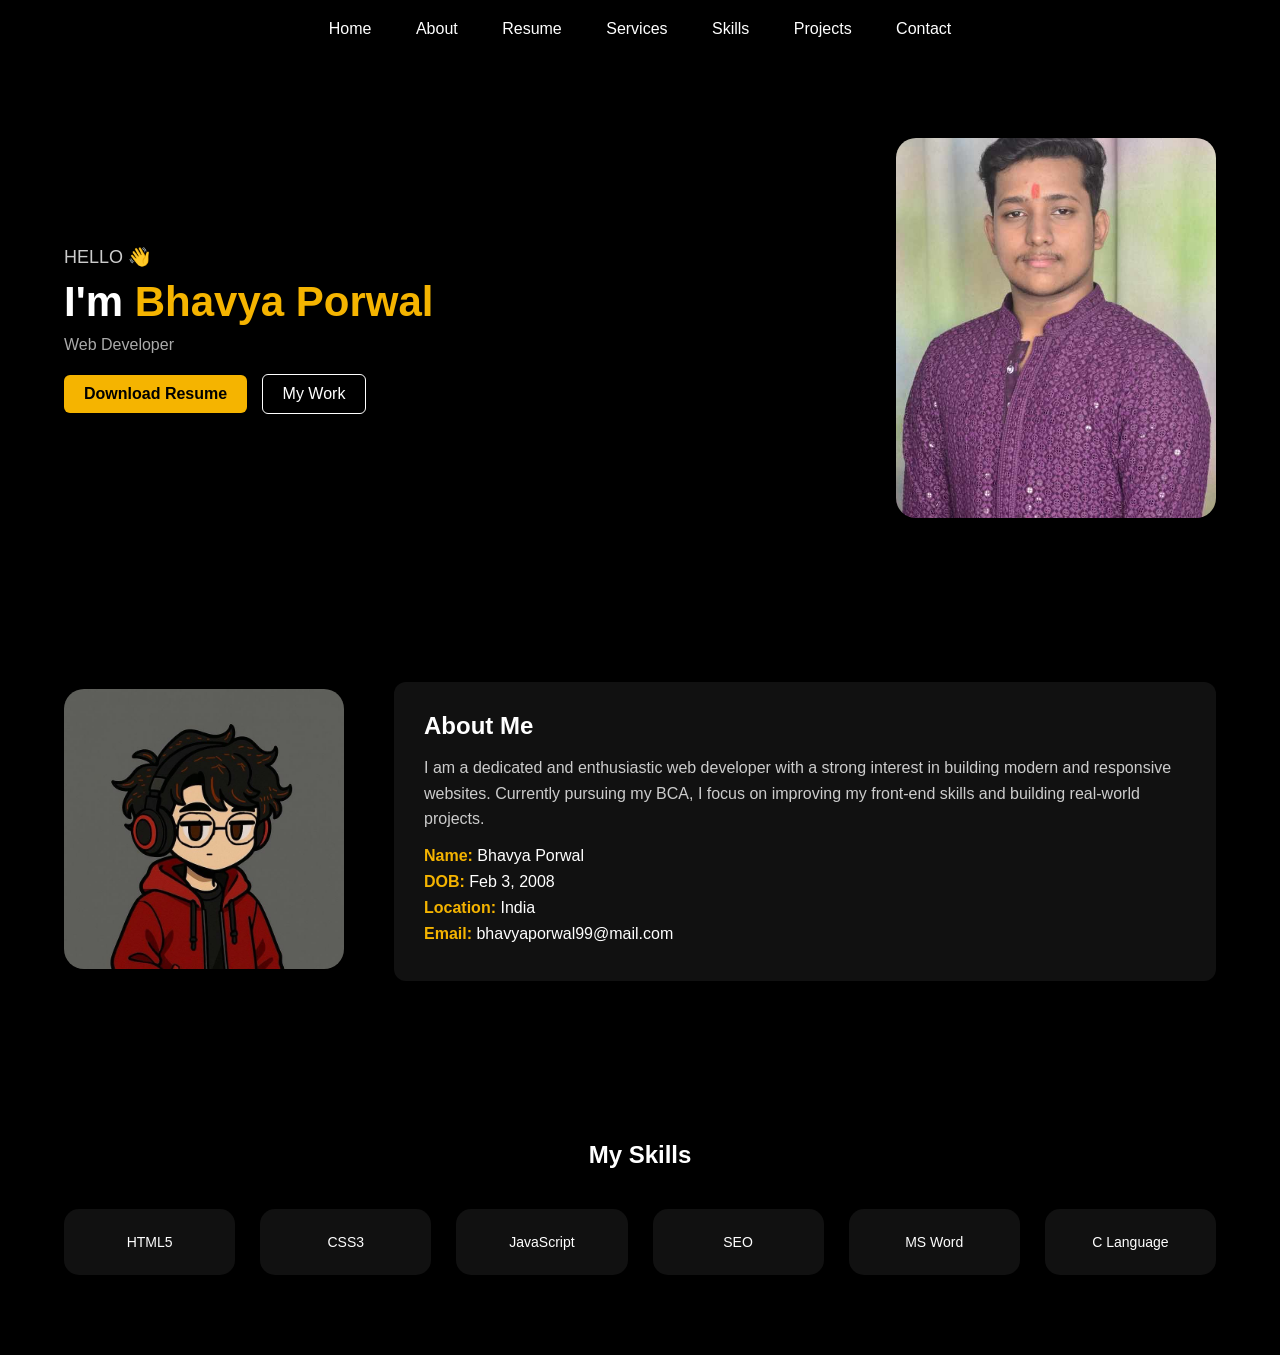
<file: index.html>
<!DOCTYPE html>
<html lang="en">

<head>
    <meta charset="UTF-8">
    <meta name="viewport" content="width=device-width, initial-scale=1.0">
    <title>Portfolio</title>
    <link rel="stylesheet" href="style.css">
</head>

<body>

    <!-- NAVBAR -->
    <header class="header">
        <div class="container nav">
            <nav>
                <a href="index.html">Home</a>
                <a href="about.html">About</a>
                <a href="resume.html">Resume</a>
                <a href="services.html">Services</a>
                <a href="skills.html">Skills</a>
                <a href="projects.html">Projects</a>
                <a href="contact.html">Contact</a>
            </nav>
        </div>
    </header>

    <!-- HERO -->
    <section class="hero">
        <div class="container hero-content">

            <div class="text">
                <p class="hello">HELLO 👋</p>
                <h1>I'm <span>Bhavya Porwal</span></h1>
                <p class="subtitle">Web Developer</p>

                <div class="buttons">
                    <a href="assets/resume.pdf" download class="btn yellow">Download Resume</a>
                    <a href="projects.html" class="btn outline">My Work</a>
                </div>
            </div>

            <div class="image">
                <img src="assets/profile.jpg" alt="Profile">
            </div>

        </div>
    </section>

    <!-- ABOUT -->
    <section class="about">
        <div class="container about-content">

            <div class="about-img">
                <img src="assets/profile2.jpg" alt="Profile 2">
            </div>

            <div class="about-text">
                <h2>About Me</h2>

                <p>
                    I am a dedicated and enthusiastic web developer with a strong interest in building modern and
                    responsive websites. Currently pursuing my BCA, I focus on improving my front-end skills and
                    building real-world projects.
                </p>

                <ul>
                    <li><b>Name:</b> Bhavya Porwal</li>
                    <li><b>DOB:</b> Feb 3, 2008</li>
                    <li><b>Location:</b> India</li>
                    <li><b>Email:</b> bhavyaporwal99@mail.com</li>

                </ul>

            </div>

        </div>
    </section>

    <!-- SKILLS -->
    <section class="skills">
        <div class="container">
            <h2 class="section-title">My Skills</h2>

            <div class="skills-box">

                <div class="skill-card">
                    <i class="fab fa-html5"></i>
                    <p>HTML5</p>
                </div>

                <div class="skill-card">
                    <i class="fab fa-css3-alt"></i>
                    <p>CSS3</p>
                </div>

                <div class="skill-card">
                    <i class="fab fa-js"></i>
                    <p>JavaScript</p>
                </div>

                <div class="skill-card">
                    <i class="fas fa-search"></i>
                    <p>SEO</p>
                </div>

                <div class="skill-card">
                    <i class="fas fa-file-word"></i>
                    <p>MS Word</p>
                </div>

                <div class="skill-card">
                    <i class="fas fa-code"></i>
                    <p>C Language</p>
                </div>

            </div>
        </div>
    </section>

</body>

</html>
</file>
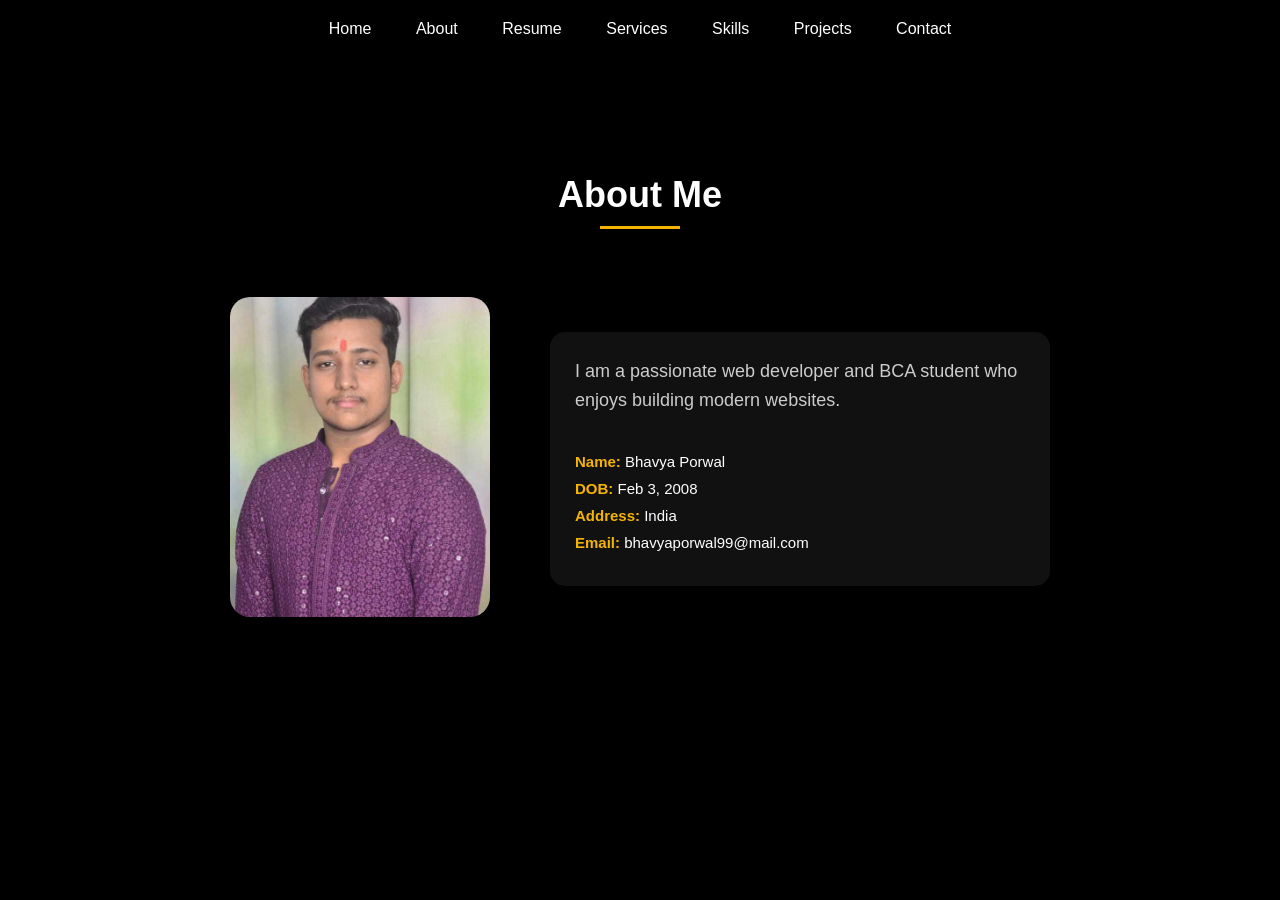
<file: about.html>
<!DOCTYPE html>
<html lang="en">

<head>
    <meta charset="UTF-8">
    <meta name="viewport" content="width=device-width, initial-scale=1.0">
    <title>About Me - Portfolio</title>
    <style>
        * {
            margin: 0;
            padding: 0;
            box-sizing: border-box;
            font-family: Arial, sans-serif;
        }

        body {
            background: #000;
            color: #fff;
        }

        /* CONTAINER */
        .container {
            width: 90%;
            margin: auto;
        }

        /* NAVBAR */
        .header {
            position: sticky;
            top: 0;
            background: #000;
            z-index: 1000;
        }

        .nav {
            display: flex;
            justify-content: center;
            padding: 20px 0;
        }

        nav a {
            margin: 0 20px;
            text-decoration: none;
            color: #fff;
            font-size: 16px;
            position: relative;
            transition: 0.3s;
        }

        /* underline hover */
        nav a::after {
            content: "";
            width: 0%;
            height: 2px;
            background: #f5b400;
            position: absolute;
            left: 0;
            bottom: -5px;
            transition: 0.3s;
        }



        nav a:hover::after {
            width: 100%;
        }

        /* ABOUT SECTION */
        .about {
            padding: 80px 10%;
        }

        /* TITLE */
        .about h1 {
            text-align: center;
            font-size: 36px;
            margin-bottom: 50px;
            position: relative;
            animation: fadeDown 1s ease;
        }

        /* underline */
        .about h1::after {
            content: "";
            width: 80px;
            height: 3px;
            background: #f5b400;
            display: block;
            margin: 10px auto 0;
        }

        /* CONTAINER */
        .about-container {
            display: flex;
            align-items: center;
            justify-content: center;
            gap: 60px;
            animation: fadeUp 1s ease;
        }

        /* IMAGE */
        .about-img img {
            width: 260px;
            height: 320px;
            object-fit: cover;
            border-radius: 20px;
            transition: 0.4s;
        }

        /* IMAGE HOVER 🔥 */
        .about-img img:hover {
            transform: scale(1.05);

        }

        /* TEXT BOX */
        .about-text {
            max-width: 500px;
            background: #111;
            padding: 25px;
            border-radius: 15px;
            transition: 0.4s;
        }

        /* HOVER CARD */
        .about-text:hover {
            transform: translateY(-8px);
            box-shadow: 0 0 30px rgba(245, 180, 0, 0.3);
        }

        /* DESCRIPTION */
        .about-text p {
            font-size: 18px;
            line-height: 1.6;
            margin-bottom: 20px;
            color: #ccc;
        }

        /* LIST */
        .about-text ul {
            list-style: none;
        }

        .about-text li {
            margin-bottom: 10px;
            font-size: 15px;
        }

        /* highlight labels */
        .about-text li b {
            color: #f5b400;
        }

        /* ================= ANIMATIONS ================= */

        /* fade up */
        @keyframes fadeUp {
            from {
                opacity: 0;
                transform: translateY(50px);
            }

            to {
                opacity: 1;
                transform: translateY(0);
            }
        }

        /* fade down */
        @keyframes fadeDown {
            from {
                opacity: 0;
                transform: translateY(-40px);
            }

            to {
                opacity: 1;
                transform: translateY(0);
            }
        }

        /* ================= MOBILE ================= */
        @media (max-width: 768px) {
            .about-container {
                flex-direction: column;
                text-align: center;
            }

            .about-img img {
                width: 220px;
                height: 260px;
            }
        }
    </style>
</head>

<body>

    <!-- NAVBAR -->
    <header>
        <div class="container nav">
            <nav>
                <a href="index.html">Home</a>
                <a href="about.html">About</a>
                <a href="resume.html">Resume</a>
                <a href="services.html">Services</a>
                <a href="skills.html">Skills</a>
                <a href="projects.html">Projects</a>
                <a href="contact.html">Contact</a>
            </nav>
        </div>
    </header>

    <br><br>

    <section class="about">
        <h1>About Me</h1>
        <br>

        <div class="about-container">

            <!-- LEFT IMAGE -->
            <div class="about-img">
                <img src="assets/profile.jpg" alt="about">
            </div>

            <!-- RIGHT TEXT -->
            <div class="about-text">
                <p>
                    I am a passionate web developer and BCA student who enjoys building modern websites.
                </p>
                <br>

                <ul>
                    <li><b>Name:</b> Bhavya Porwal</li>
                    <li><b>DOB:</b> Feb 3, 2008</li>
                    <li><b>Address:</b> India</li>
                    <li><b>Email:</b> bhavyaporwal99@mail.com</li>
                </ul>
            </div>

        </div>
    </section>
</body>

</html>
</file>
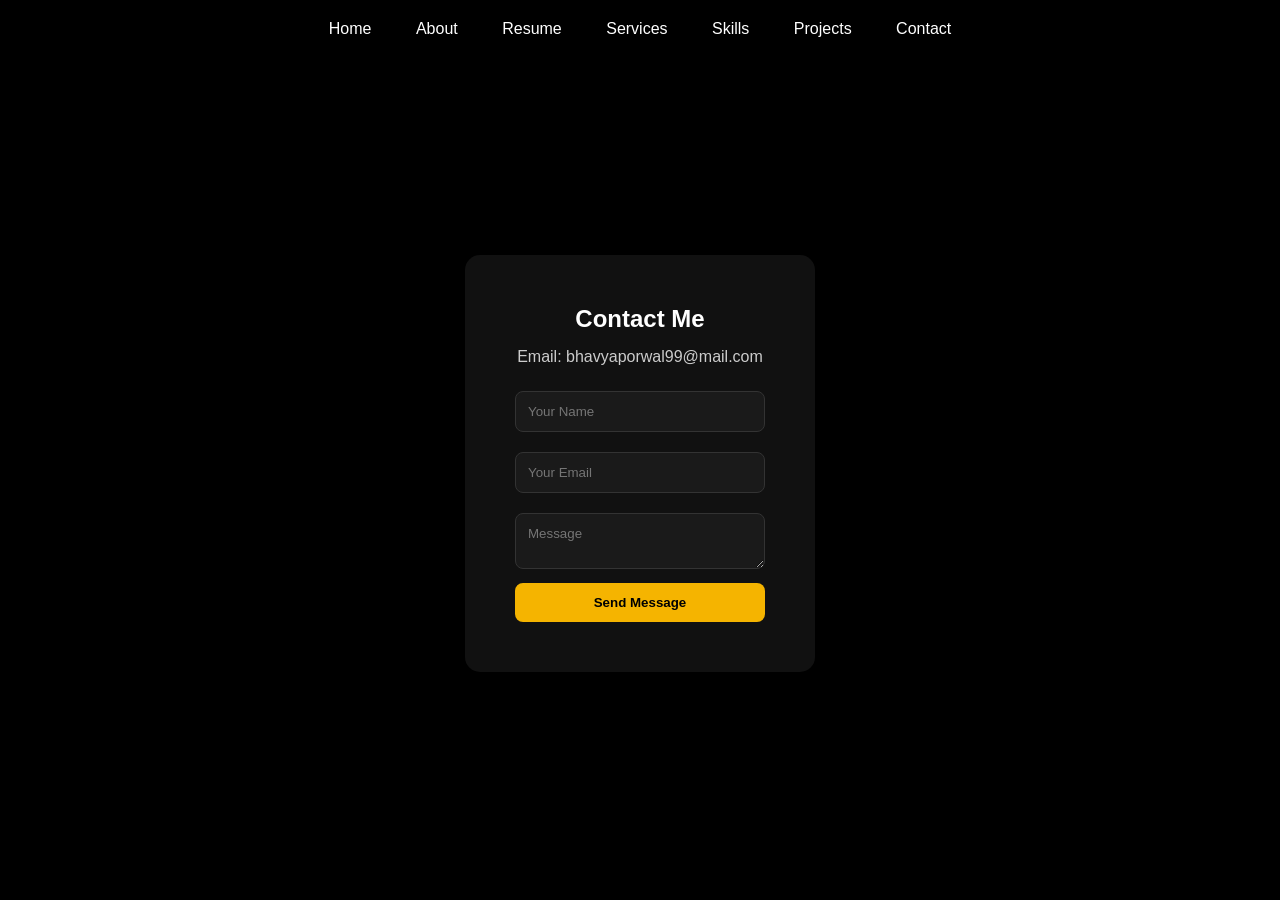
<file: contact.html>
<!DOCTYPE html>
<html lang="en">

<head>
    <meta charset="UTF-8">
    <meta name="viewport" content="width=device-width, initial-scale=1.0">
    <title>Contacts - Portfolio</title>

    <style>
        /* RESET */
        * {
            margin: 0;
            padding: 0;
            box-sizing: border-box;
            font-family: Arial, sans-serif;
        }

        body {
            background: #000;
            color: #fff;
        }

        /* NAVBAR */
        .header {
            position: sticky;
            top: 0;
            background: #000;
            z-index: 1000;
        }

        .nav {
            display: flex;
            justify-content: center;
            padding: 20px 0;
        }

        nav a {
            margin: 0 20px;
            text-decoration: none;
            color: #fff;
            font-size: 16px;
            position: relative;
            transition: 0.3s;
        }

        /* underline hover */
        nav a::after {
            content: "";
            width: 0%;
            height: 2px;
            background: #f5b400;
            position: absolute;
            left: 0;
            bottom: -5px;
            transition: 0.3s;
        }

       

        nav a:hover::after {
            width: 100%;
        }

        /* CONTACT SECTION */
        .contact {
            display: flex;
            justify-content: center;
            align-items: center;
            min-height: 90vh;
            padding: 20px;
        }

        /* CARD */
        .contact-box {
            background: #111;
            padding: 50px;
            border-radius: 15px;
            width: 350px;
            text-align: center;
            position: relative;
            transition: 0.4s;

            /* animation */
            animation: fadeUp 1s ease;
        }

        /* hover lift 🔥 */
        .contact-box:hover {
            transform: translateY(-10px);
            box-shadow: 0 0 40px rgba(176, 4, 244, 0.4);
        }

        /* TITLE */
        .contact-box h2 {
            margin-bottom: 15px;
        }

        /* TEXT */
        .contact-box p {
            margin: 5px 0 15px;
            color: #ccc;
        }

        /* INPUTS */
        input,
        textarea {
            width: 100%;
            padding: 12px;
            margin: 10px 0;
            border: 1px solid #333;
            outline: none;
            border-radius: 8px;
            background: #1a1a1a;
            color: #fff;
            transition: 0.3s;
        }

        /* focus effect 🔥 */
        input:focus,
        textarea:focus {
            border-color: #f5b400;
            box-shadow: 0 0 10px rgba(245, 180, 0, 0.3);
        }

        /* BUTTON */
        button {
            width: 100%;
            padding: 12px;
            background: #f5b400;
            color: #000;
            border: none;
            border-radius: 8px;
            cursor: pointer;
            font-weight: bold;
            transition: 0.3s;
        }

        /* button hover */
        button:hover {
            background: #ffcc00;
            transform: scale(1.05);
        }

        /* ================= ANIMATIONS ================= */
        @keyframes fadeUp {
            from {
                opacity: 0;
                transform: translateY(50px);
            }

            to {
                opacity: 1;
                transform: translateY(0);
            }
        }

        /* ================= MOBILE ================= */
        @media (max-width: 768px) {
            .contact-box {
                width: 90%;
                padding: 30px;
            }
        }
    </style>
</head>

<body>

    <!-- NAVBAR -->
    <header>
        <div class="nav">
            <nav>
                <a href="index.html">Home</a>
                <a href="about.html">About</a>
                <a href="resume.html">Resume</a>
                <a href="services.html">Services</a>
                <a href="skills.html">Skills</a>
                <a href="projects.html">Projects</a>
                <a href="contact.html">Contact</a>
            </nav>
        </div>
    </header>

    <!-- CONTACT -->
    <section class="contact">
        <div class="contact-box">

            <h2>Contact Me</h2>

            <p>Email: bhavyaporwal99@mail.com</p>


            <form action="https://formspree.io/f/xjykppkq" method="POST">

                <input type="text" name="name" placeholder="Your Name" required>

                <input type="email" name="email" placeholder="Your Email" required>

                <textarea name="message" placeholder="Message" required></textarea>

                <button type="submit">Send Message</button>

            </form>

        </div>
    </section>

</body>

</html>
</file>
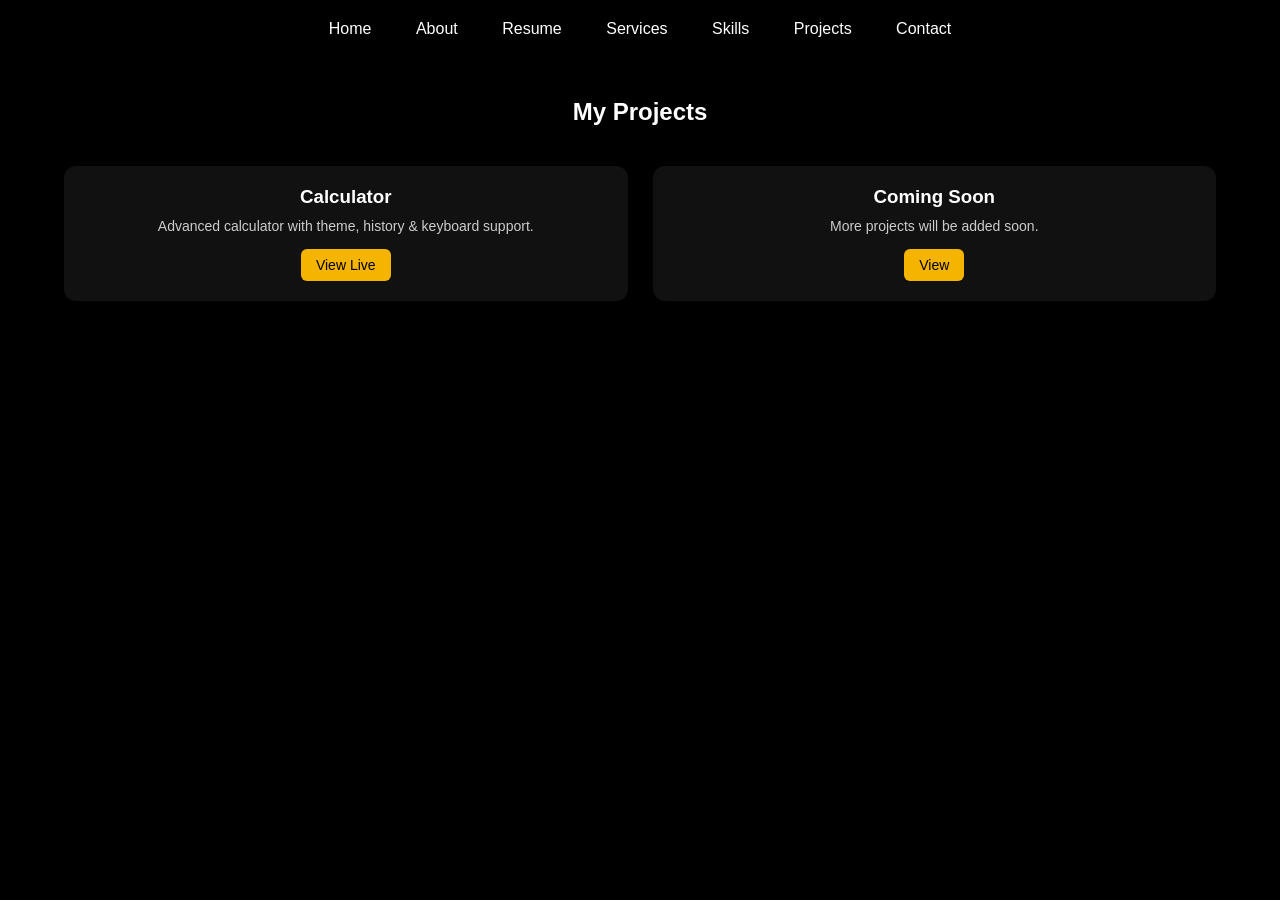
<file: projects.html>
<!DOCTYPE html>
<html lang="en">

<head>
    <meta charset="UTF-8">
    <meta name="viewport" content="width=device-width, initial-scale=1.0">
    <title>Projects - Portfolio</title>

    <style>
        * {
            margin: 0;
            padding: 0;
            box-sizing: border-box;
            font-family: Arial, sans-serif;
        }

        body {
            background: #000;
            color: #fff;
        }

        .container {
            width: 90%;
            margin: auto;
        }

        /* NAVBAR */
        .nav {
            display: flex;
            justify-content: center;
            padding: 20px 0;
        }

        nav a {
            margin: 0 20px;
            text-decoration: none;
            color: #fff;
            font-size: 16px;
            position: relative;
        }

        nav a::after {
            content: "";
            width: 0%;
            height: 2px;
            background: #f5b400;
            position: absolute;
            left: 0;
            bottom: -5px;
            transition: 0.3s;
        }

        nav a:hover::after {
            width: 100%;
        }

        h1 {
            text-align: center;
            margin: 40px 0;
        }

        /* PROJECT GRID */
        .projects {
            display: grid;
            grid-template-columns: repeat(auto-fit, minmax(250px, 1fr));
            gap: 25px;
            padding-bottom: 50px;
        }

        /* CARD */
        .project-card {
            background: #111;
            padding: 20px;
            border-radius: 12px;
            text-align: center;
            transition: 0.3s;
        }

        .project-card:hover {
            transform: translateY(-8px);
            box-shadow: 0 0 15px rgba(245, 180, 0, 0.5);
        }

        .project-card h3 {
            margin-bottom: 10px;
        }

        .project-card p {
            font-size: 14px;
            color: #ccc;
            margin-bottom: 15px;
        }

        /* BUTTON */
        .btn {
            display: inline-block;
            padding: 8px 15px;
            background: #f5b400;
            color: #000;
            text-decoration: none;
            border-radius: 6px;
            font-size: 14px;
        }

        .btn:hover {
            background: #ffcc00;
        }
    </style>
</head>

<body>

    <!-- NAVBAR -->
    <header>
        <div class="container nav">
            <nav>
                <a href="index.html">Home</a>
                <a href="about.html">About</a>
                <a href="resume.html">Resume</a>
                <a href="services.html">Services</a>
                <a href="skills.html">Skills</a>
                <a href="projects.html">Projects</a>
                <a href="contact.html">Contact</a>
            </nav>
        </div>
    </header>

    <!-- PROJECT SECTION -->
    <section class="container">
        <h1>My Projects</h1>

        <div class="projects">

            <!-- PROJECT 1 -->
            <div class="project-card">
                <h3>Calculator</h3>
                <p>Advanced calculator with theme, history & keyboard support.</p>
                <a href="https://bhavyaporwal99.github.io/Calculator/" target="_blank" class="btn">View Live</a>
            </div>

            

            <!-- PROJECT 2 -->
            <div class="project-card">
                <h3>Coming Soon</h3>
                <p>More projects will be added soon.</p>
                <a href="#" class="btn">View</a>
            </div>

        </div>
    </section>

</body>
</html>
</file>
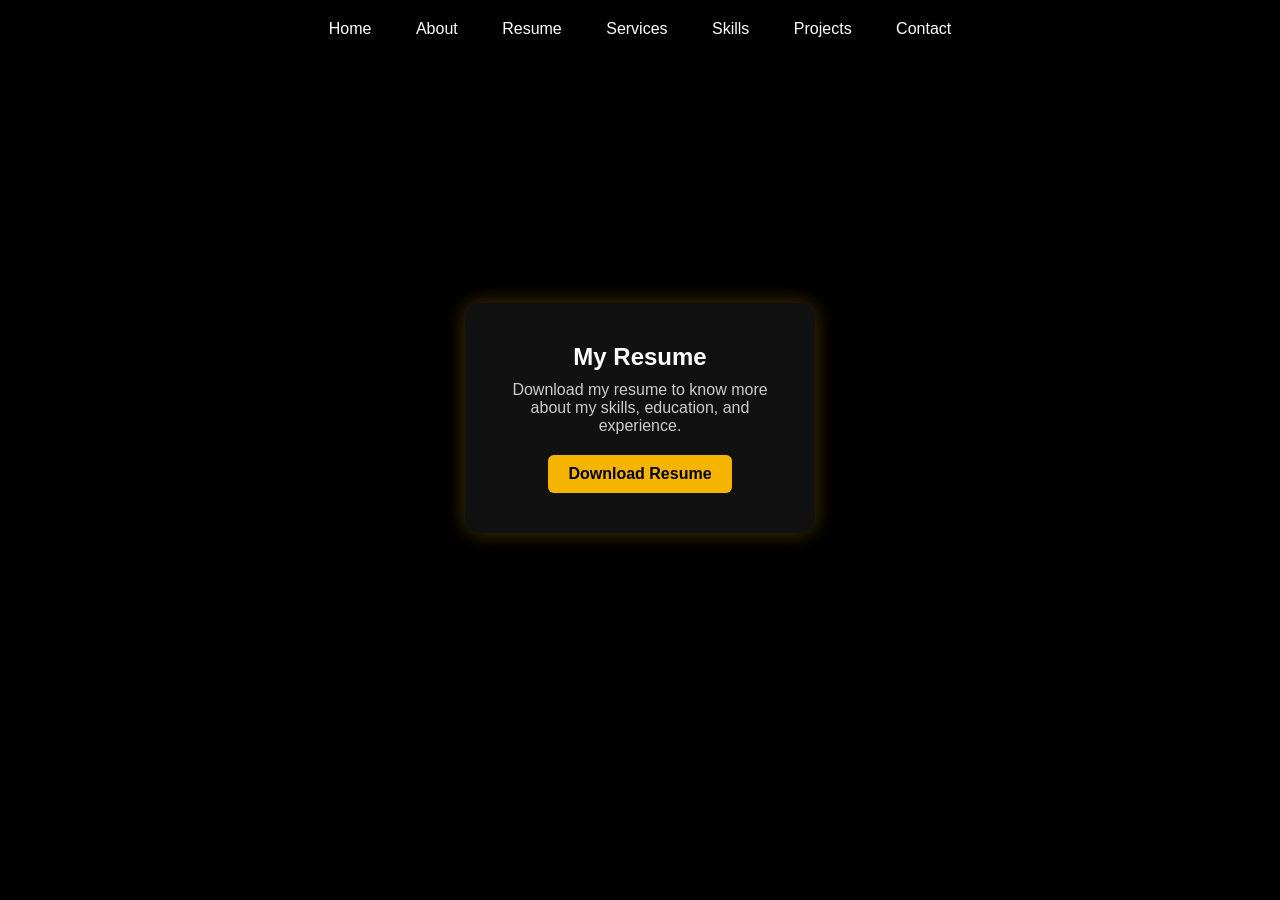
<file: resume.html>
<!DOCTYPE html>
<html lang="en">

<head>
    <meta charset="UTF-8">
    <meta name="viewport" content="width=device-width, initial-scale=1.0">
    <title>Resume - Portfolio</title>

    <style>
        * {
            margin: 0;
            padding: 0;
            box-sizing: border-box;
            font-family: Arial, sans-serif;
        }

        body {
            background: #000;
            color: #fff;
        }

        /* NAVBAR */
        .header {
            position: sticky;
            top: 0;
            background: #000;
            z-index: 1000;
        }

        .nav {
            display: flex;
            justify-content: center;
            padding: 20px 0;
        }

        nav a {
            margin: 0 20px;
            text-decoration: none;
            color: #fff;
            font-size: 16px;
            position: relative;
            transition: 0.3s;
        }

        /* underline hover */
        nav a::after {
            content: "";
            width: 0%;
            height: 2px;
            background: #f5b400;
            position: absolute;
            left: 0;
            bottom: -5px;
            transition: 0.3s;
        }


        nav a:hover::after {
            width: 100%;
        }

        /* RESUME SECTION */
        .resume {
            display: flex;
            justify-content: center;
            align-items: center;
            height: 80vh;
        }

        /* CARD */
        .resume-box {
            background: #111;
            padding: 40px;
            border-radius: 15px;
            text-align: center;
            width: 350px;
            box-shadow: 0 0 20px rgba(245, 180, 0, 0.3);
            transition: 0.4s;

            /* animation */
            animation: fadeUp 1s ease;
        }

        /* hover effect 🔥 */
        .resume-box:hover {
            transform: translateY(-10px) scale(1.03);
            box-shadow: 0 0 40px rgba(245, 180, 0, 0.6);
        }

        .resume-box h1 {
            margin-bottom: 10px;
        }

        .resume-box p {
            color: #ccc;
            margin-bottom: 20px;
        }

        /* BUTTON */
        .btn {
            padding: 10px 20px;
            border: none;
            cursor: pointer;
            text-decoration: none;
            display: inline-block;
            border-radius: 6px;
            transition: 0.3s;
        }

        .yellow {
            background: #f5b400;
            color: #000;
            font-weight: bold;
        }

        /* button hover 🔥 */
        .yellow:hover {
            background: #ffcc00;
            transform: scale(1.08);
        }

        /* ENTRY ANIMATION */
        @keyframes fadeUp {
            from {
                opacity: 0;
                transform: translateY(50px);
            }

            to {
                opacity: 1;
                transform: translateY(0);
            }
        }
    </style>
</head>

<body>

    <!-- NAVBAR -->
    <header>
        <div class="nav">
            <nav>
                <a href="index.html">Home</a>
                <a href="about.html">About</a>
                <a href="resume.html">Resume</a>
                <a href="services.html">Services</a>
                <a href="skills.html">Skills</a>
                <a href="projects.html">Projects</a>
                <a href="contact.html">Contact</a>
            </nav>
        </div>
    </header>

    <!-- RESUME -->
    <section class="resume">
        <div class="resume-box">

            <h1>My Resume</h1>
            <p>Download my resume to know more about my skills, education, and experience.</p>

            <a href="assets/Resume.pdf" download class="btn yellow">
                Download Resume
            </a>

        </div>
    </section>

</body>

</html>
</file>
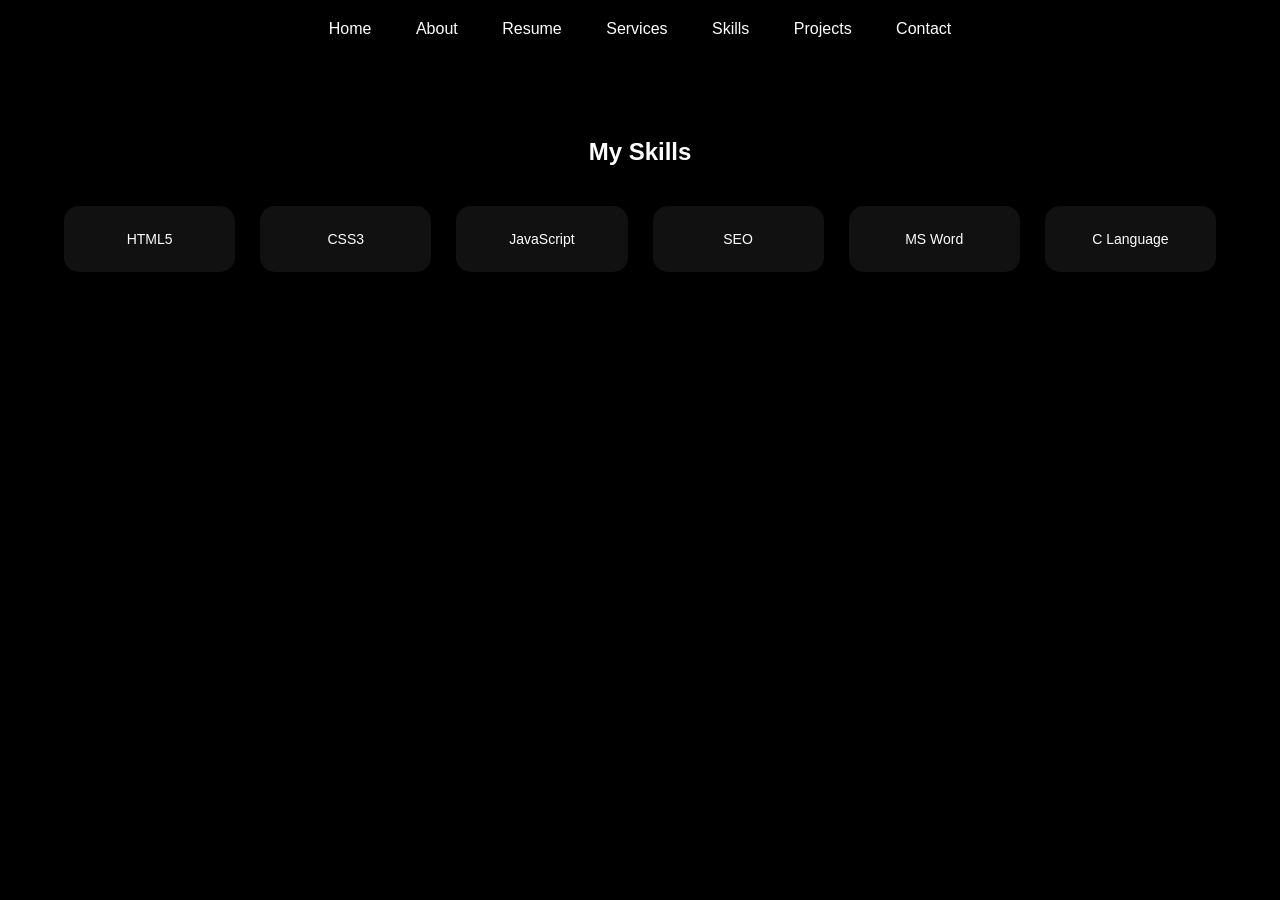
<file: skills.html>
<!DOCTYPE html>
<html lang="en">

<head>
    <meta charset="UTF-8">
    <meta name="viewport" content="width=device-width, initial-scale=1.0">
    <title>Skills-Portfolio</title>

    <style>
        * {
            margin: 0;
            padding: 0;
            box-sizing: border-box;
            font-family: Arial, sans-serif;
        }

        body {
            background: #000;
            color: #fff;
        }

        /* CONTAINER */
        .container {
            width: 90%;
            margin: auto;
        }

        /* NAVBAR */
        .header {
            position: sticky;
            top: 0;
            background: #000;
            z-index: 1000;
        }

        .nav {
            display: flex;
            justify-content: center;
            padding: 20px 0;
        }

        nav a {
            margin: 0 20px;
            text-decoration: none;
            color: #fff;
            font-size: 16px;
            position: relative;
        }

        /* underline hover */
        nav a::after {
            content: "";
            width: 0%;
            height: 2px;
            background: #f5b400;
            position: absolute;
            left: 0;
            bottom: -5px;
            transition: 0.3s;
        }

        nav a:hover::after {
            width: 100%;
        }

        /* SKILLS */

        .skills {
            padding: 80px 0;
            text-align: center;
        }

        .skills-box {
            display: grid;
            grid-template-columns: repeat(auto-fit, minmax(140px, 1fr));
            gap: 25px;
            margin-top: 40px;
        }

        /* CARD */
        .skill-card {
            background: #111;
            padding: 25px;
            border-radius: 15px;
            transition: 0.4s;
            position: relative;
            overflow: hidden;
            cursor: pointer;
        }

        /* ICON */
        .skill-card i {
            font-size: 40px;
            margin-bottom: 10px;
            color: #f5b400;
        }

        /* TEXT */
        .skill-card p {
            font-size: 14px;
        }

        /* HOVER EFFECT 🔥 */
        .skill-card:hover {
            transform: translateY(-10px) scale(1.05);
            background: #f5b400;
            color: #000;
        }

        /* ICON CHANGE COLOR ON HOVER */
        .skill-card:hover i {
            color: #000;
        }

        /* GLOW ANIMATION */
        .skill-card::before {
            content: "";
            position: absolute;
            width: 0;
            height: 100%;
            background: rgba(255, 180, 0, 0.2);
            left: 0;
            top: 0;
            transition: 0.4s;
        }

        .skill-card:hover::before {
            width: 100%;
        }

        /* FADE IN ANIMATION */
        @keyframes fadeUp {
            from {
                opacity: 0;
                transform: translateY(40px);
            }

            to {
                opacity: 1;
                transform: translateY(0);
            }
        }

        .skill-card {
            animation: fadeUp 0.8s ease forwards;
        }

        /* STAGGER EFFECT */
        .skill-card:nth-child(1) {
            animation-delay: 0.1s;
        }

        .skill-card:nth-child(2) {
            animation-delay: 0.2s;
        }

        .skill-card:nth-child(3) {
            animation-delay: 0.3s;
        }

        .skill-card:nth-child(4) {
            animation-delay: 0.4s;
        }

        .skill-card:nth-child(5) {
            animation-delay: 0.5s;
        }

        .skill-card:nth-child(6) {
            animation-delay: 0.6s;
        }
    </style>

</head>

<body>

    <!-- NAVBAR -->
    <header>
        <div class="container nav">
            <nav>
                <a href="index.html">Home</a>
                <a href="about.html">About</a>
                <a href="resume.html">Resume</a>
                <a href="services.html">Services</a>
                <a href="skills.html">Skills</a>
                <a href="projects.html">Projects</a>
                <a href="contact.html">Contact</a>
            </nav>
        </div>
    </header>

    <!-- SKILLS -->
    <section class="skills">
        <div class="container">
            <h2 class="section-title">My Skills</h2>

            <div class="skills-box">

                <div class="skill-card">
                    <i class="fab fa-html5"></i>
                    <p>HTML5</p>
                </div>

                <div class="skill-card">
                    <i class="fab fa-css3-alt"></i>
                    <p>CSS3</p>
                </div>

                <div class="skill-card">
                    <i class="fab fa-js"></i>
                    <p>JavaScript</p>
                </div>

                <div class="skill-card">
                    <i class="fas fa-search"></i>
                    <p>SEO</p>
                </div>

                <div class="skill-card">
                    <i class="fas fa-file-word"></i>
                    <p>MS Word</p>
                </div>

                <div class="skill-card">
                    <i class="fas fa-code"></i>
                    <p>C Language</p>
                </div>

            </div>
        </div>
    </section>

</body>

</html>
</file>
<file: style.css>
* {
    margin: 0;
    padding: 0;
    box-sizing: border-box;
    font-family: Arial, sans-serif;
}

body {
    background: #000;
    color: #fff;
}

/* CONTAINER */
.container {
    width: 90%;
    margin: auto;
}

/* NAVBAR */
.header {
    position: sticky;
    top: 0;
    background: black;
    z-index: 1000;
}

.nav {
    display: flex;
    justify-content: center;
    padding: 20px 0;
}

nav a {
    margin: 0 20px;
    text-decoration: none;
    color: #fff;
    font-size: 16px;
    position: relative;
}

/* underline hover */
nav a::after {
    content: "";
    width: 0%;
    height: 2px;
    background: #f5b400;
    position: absolute;
    left: 0;
    bottom: -5px;
    transition: 0.3s;
}

nav a:hover::after {
    width: 100%;
}

/* HERO */
.hero {
    padding: 80px 0;
}

.hero-content {
    display: flex;
    align-items: center;
    justify-content: space-between;
}

.hero .text {
    max-width: 50%;
}

.hello {
    font-size: 18px;
    color: #ccc;
}

.hero h1 {
    font-size: 42px;
    margin: 10px 0;
}

.hero span {
    color: #f5b400;
}

.subtitle {
    margin-bottom: 20px;
    color: #aaa;
}

/* BUTTONS */
.btn {
    padding: 10px 20px;
    margin-right: 10px;
    border-radius: 6px;
    text-decoration: none;
    display: inline-block;
}

.yellow {
    background: #f5b400;
    color: #000;
    font-weight: bold;
}

.yellow:hover {
    background: #ffcc00;
}

.outline {
    border: 1px solid #fff;
    color: #fff;
}

.outline:hover {
    background: #fff;
    color: #000;
}

/* IMAGE */
.image img {
    width: 320px;
    height: 380px;
    object-fit: cover;
    border-radius: 20px;

}

/* ABOUT */
.about {
    padding: 80px 0;
}

.about-content {
    display: flex;
    gap: 50px;
    align-items: center;
}

.about-img img {
    width: 280px;
    border-radius: 20px;
}

.about-text {
    background: #111;
    padding: 30px;
    border-radius: 12px;
}

.about-text h2 {
    margin-bottom: 15px;
}

.about-text p {
    margin-bottom: 15px;
    color: #ccc;
    line-height: 1.6;
}

.about-text ul {
    list-style: none;
}

.about-text li {
    margin-bottom: 8px;
}

.about-text b {
    color: #f5b400;
}

/* SKILLS */
/* ================= SKILLS PREMIUM ================= */

.skills {
    padding: 80px 0;
    text-align: center;
}

.skills-box {
    display: grid;
    grid-template-columns: repeat(auto-fit, minmax(140px, 1fr));
    gap: 25px;
    margin-top: 40px;
}

/* CARD */
.skill-card {
    background: #111;
    padding: 25px;
    border-radius: 15px;
    transition: 0.4s;
    position: relative;
    overflow: hidden;
    cursor: pointer;
}

/* ICON */
.skill-card i {
    font-size: 40px;
    margin-bottom: 10px;
    color: #f5b400;
}

/* TEXT */
.skill-card p {
    font-size: 14px;
}

/* HOVER EFFECT 🔥 */
.skill-card:hover {
    transform: translateY(-10px) scale(1.05);
    background: #f5b400;
    color: #000;
}

/* ICON CHANGE COLOR ON HOVER */
.skill-card:hover i {
    color: #000;
}

/* GLOW ANIMATION */
.skill-card::before {
    content: "";
    position: absolute;
    width: 0;
    height: 100%;
    background: rgba(255, 180, 0, 0.2);
    left: 0;
    top: 0;
    transition: 0.4s;
}

.skill-card:hover::before {
    width: 100%;
}

/* FADE IN ANIMATION */
@keyframes fadeUp {
    from {
        opacity: 0;
        transform: translateY(40px);
    }

    to {
        opacity: 1;
        transform: translateY(0);
    }
}

.skill-card {
    animation: fadeUp 0.8s ease forwards;
}

/* STAGGER EFFECT */
.skill-card:nth-child(1) {
    animation-delay: 0.1s;
}

.skill-card:nth-child(2) {
    animation-delay: 0.2s;
}

.skill-card:nth-child(3) {
    animation-delay: 0.3s;
}

.skill-card:nth-child(4) {
    animation-delay: 0.4s;
}

.skill-card:nth-child(5) {
    animation-delay: 0.5s;
}

.skill-card:nth-child(6) {
    animation-delay: 0.6s;
}

/* ================= ANIMATIONS ================= */

/* Fade In */
@keyframes fadeIn {
    from {
        opacity: 0;
        transform: translateY(30px);
    }

    to {
        opacity: 1;
        transform: translateY(0);
    }
}

/* Apply animation */
.hero .text {
    animation: fadeIn 1s ease-in-out;
}

.image img {
    animation: fadeIn 1.2s ease-in-out;
}

.about-content {
    animation: fadeIn 1.2s ease-in-out;
}

.skills {
    animation: fadeIn 1.5s ease-in-out;
}

/* Button hover animation */
.btn {
    transition: all 0.3s ease;
}

.btn:hover {
    transform: scale(1.05);
}

/* Image hover glow */
.image img:hover {
    transform: scale(1.05);
    transition: 0.3s;
}

/* Navbar hover smooth */
nav a {
    transition: 0.3s;
}
</file>
